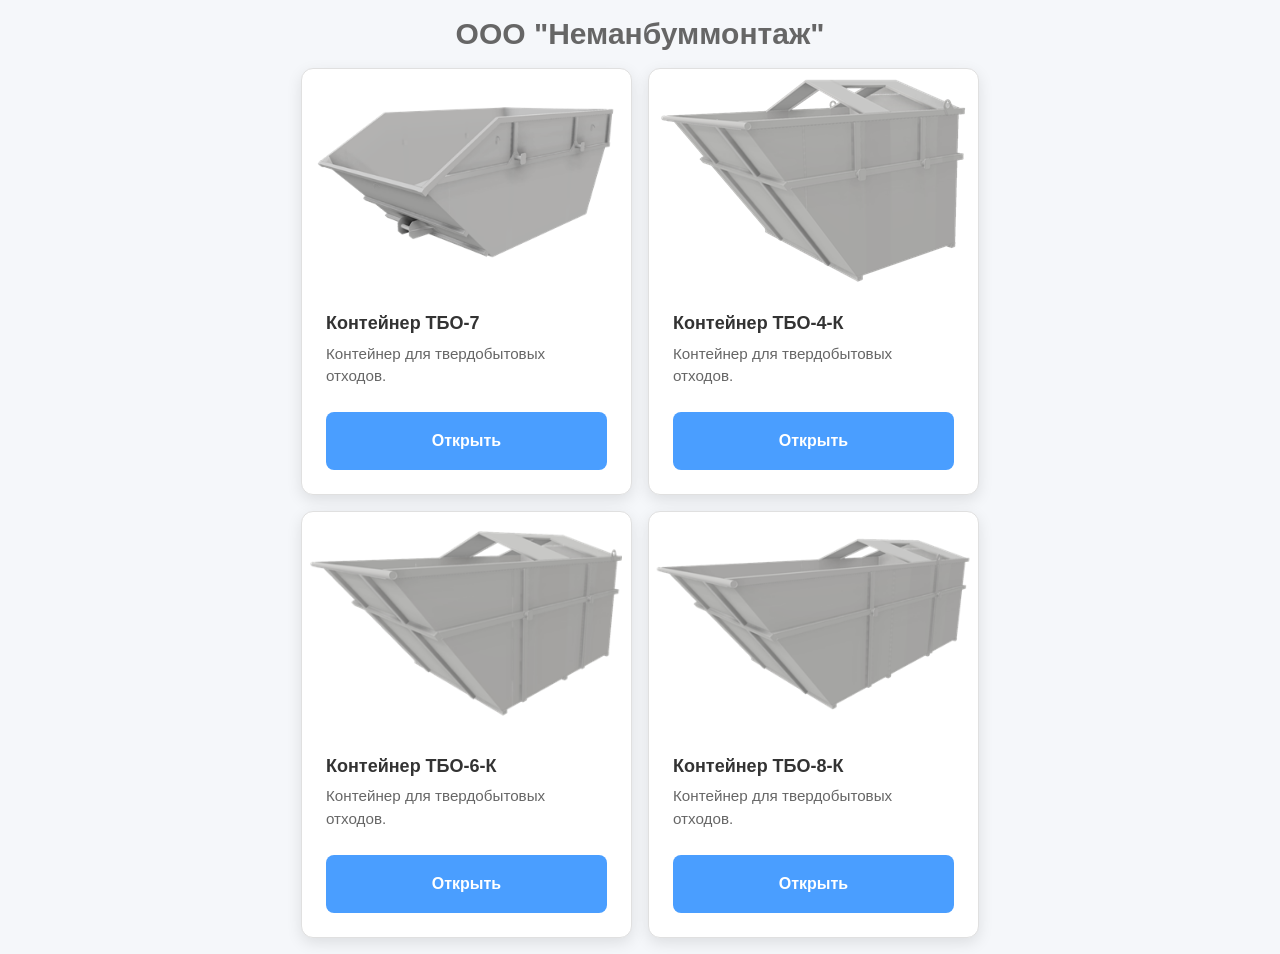
<file: index.html>
<!DOCTYPE html>
<html lang="en">

<head>
    <!-- Google tag (gtag.js) -->
    <script async src="https://www.googletagmanager.com/gtag/js?id=G-2F2T5YN61J"></script>
    <script>
        window.dataLayer = window.dataLayer || [];
        function gtag() { dataLayer.push(arguments); }
        gtag('js', new Date());

        gtag('config', 'G-2F2T5YN61J');
    </script>
    <meta charset="UTF-8">
    <meta name="viewport" content="width=device-width, initial-scale=1.0">
    <title>Галерея 3D моделей</title>
    <link rel="stylesheet" href="css/main.css">
</head>

<body>
    <div class="container">
        <h2 class="homeName">ООО "Неманбуммонтаж"</h2>
        <main>
            <div class="models-grid" id="models-grid">
                <!-- Карточки будут добавлены через JavaScript -->
            </div>
        </main>
    </div>

    <!-- Загружаем модули -->
    <script type="module" src="js/dataService.js"></script>
    <script type="module" src="js/gallery.js"></script>
</body>

</html>
</file>
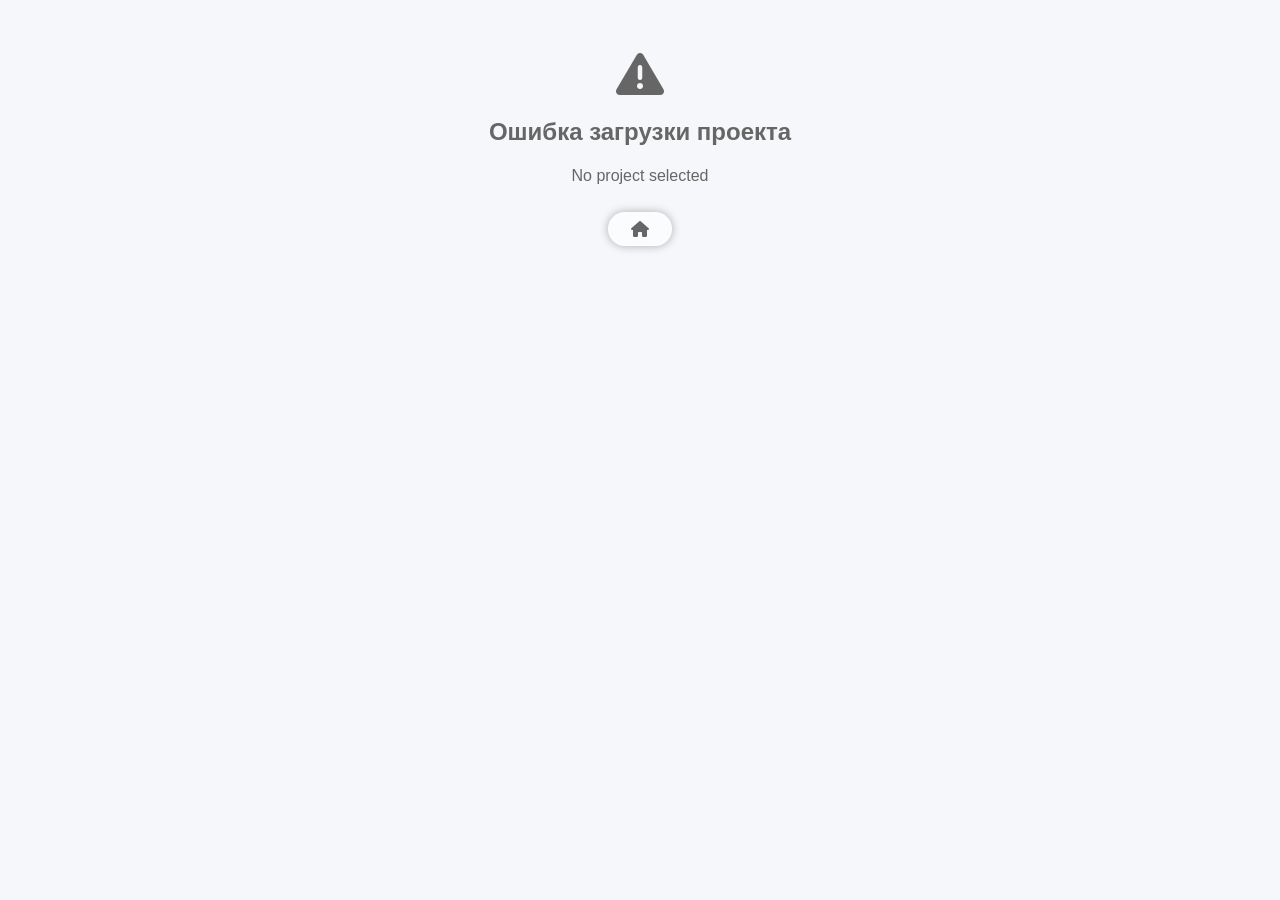
<file: project.html>
<!DOCTYPE html>
<html lang="en">

<head>
    <!-- Google tag (gtag.js) -->
    <script async src="https://www.googletagmanager.com/gtag/js?id=G-2F2T5YN61J"></script>
    <script>
        window.dataLayer = window.dataLayer || [];
        function gtag() { dataLayer.push(arguments); }
        gtag('js', new Date());

        gtag('config', 'G-2F2T5YN61J');
    </script>
    <meta charset="UTF-8">
    <meta name="viewport" content="width=device-width, initial-scale=1.0">
    <title>3D Model Viewer</title>
    <link rel="stylesheet" href="css/main.css">
    <link rel="stylesheet" href="https://cdnjs.cloudflare.com/ajax/libs/font-awesome/6.4.0/css/all.min.css">
    <link rel="stylesheet" href="assets/icons/sprite.svg">
</head>

<body>


    <!-- Основной контейнер -->
    <div class="project-container">

        <div class="control-buttons">
            <!-- Кнопка возврата -->
            <a href="index.html" class="back-button">
                <svg>
                    <use xlink:href="assets/icons/sprite.svg#house"></use>
                </svg>
                <span>Назад</span>
            </a>

            <!-- Правая группа кнопок -->
            <div class="button-group">
                <!-- Кнопка переключения 3D/2D -->
                <a href="#" id="toggle-3d-2d-btn" class="toggle-3d-2d-button">
                    <svg>
                        <use xlink:href="assets/icons/sprite.svg#image"></use>
                    </svg>
                </a>

                <!-- Кнопка развертывания -->
                <a href="#" id="toggle-fullscreen-btn" class="expand-button">
                    <svg>
                        <use xlink:href="assets/icons/sprite.svg#expand"></use>
                    </svg>
                </a>
            </div>
        </div>

        <!-- Контейнер для 3D модели (по умолчанию активен) -->
        <div class="model-container active" id="model-container">
            <canvas id="viewer"></canvas>
        </div>

        <!-- Контейнер для 2D чертежей (по умолчанию скрыт) -->
        <div class="drawing-container" id="drawing-container">
            <div class="drawing-wrapper">
                <img id="drawing-image" class="drawing-image no-save" alt="Чертеж детали">
                <div class="drawing-placeholder" id="drawing-placeholder">
                    <svg>
                        <use xlink:href="assets/icons/sprite.svg#cube"></use>
                    </svg>
                    <p>Выберите деталь в таблице для просмотра чертежа</p>
                </div>
            </div>

            <div class="drawing-controls">
                <!-- Кнопки навигации по чертежам будут добавляться сюда динамически -->
            </div>
        </div>

        <!-- Резиновый разделитель контейнеров для 3D/2D -->
        <div class="resize-handle" id="resize-handle">
            <div class="resize-handle-line"></div>
            <!-- ЗАМЕНЯЕМ dots на кнопку -->
            <button id="view-toggle-btn" class="view-toggle-button">
                <svg>
                    <use xlink:href="assets/icons/sprite.svg#cut"></use>
                </svg>
            </button>
        </div>

        <!-- Панель информации -->
        <div class="info-panel">

            <div class="tab-content">
                <!-- Вкладка спецификации -->
                <div class="tab-pane active" id="specification">
                    <table class="spec-table">
                        <thead>
                            <tr>
                                <th>Обозначение</th>
                                <th>Наименование</th>
                                <th>Кол</th>
                            </tr>
                        </thead>
                        <tbody id="specification-body"></tbody>
                    </table>
                </div>

                <!-- Вкладка Раскрой -->
                <div id="cutting" class="tab-pane">
                    <div class="cutting-full">
                        <div class="cutting-controls">

                            <div class="controls-grid">
                                <div class="control-group">
                                    <label for="stockLengthSelect">Длина заготовки:</label>
                                    <select id="stockLengthSelect">
                                        <option value="6000" selected>6000 мм</option>
                                        <option value="12000">12000 мм</option>
                                    </select>
                                </div>
                                <div class="control-group">
                                    <label for="kerfSelect">Ширина реза:</label>
                                    <select id="kerfSelect">
                                        <option value="0" selected>0 мм</option>
                                        <option value="1" selected>1 мм</option>
                                        <option value="1.6">1.6 мм</option>
                                        <option value="2">2 мм</option>
                                        <option value="3">3 мм</option>
                                    </select>
                                </div>
                                <div class="control-group">
                                    <label for="multiplicity">Кратность:</label>
                                    <input type="number" id="multiplicity" value="1" min="1">
                                </div>
                            </div>

                            <button id="cutButton" class="cut-btn">Раскроить</button>
                        </div>

                        <div id="results-container" class="cutting-results">
                            <!-- Результаты раскроя будут вставлены сюда -->
                        </div>
                        <div id="summary-container" class="summary" style="display: none;">
                            <!-- Общая сводная информация будет здесь -->
                        </div>

                    </div>
                </div>
            </div>
        </div>
    </div>

    <!-- Контейнер для данных проекта -->
    <div id="project-data" style="display: none;"></div>

    <!-- Three.js библиотеки -->
    <script src="js/three.js/three.min.js"></script>
    <script src="js/three.js/OrbitControls.js"></script>
    <script src="js/three.js/GLTFLoader.js"></script>

    <!-- Основные скрипты -->
    <script src="js/dataService.js" type="module"></script>
    <script src="js/project.js" type="module"></script>

    <script src="js/3d-viewer/model.js" type="module"></script>
    <script src="js/2d-viewer/drawing-viewer.js" type="module"></script>

    <script src="js/fullscreen-manager.js" type="module"></script>
    <script src="js/resize-handler.js" type="module"></script>

    <script src="js/cutting.js"></script>
</body>

</html>
</file>
<file: css/main.css>
/* css/main.css */
@import 'base.css';
@import 'components.css';
@import 'gallery.css';
@import 'cutting.css';
@import 'model-cutting-panel.css';
</file>
